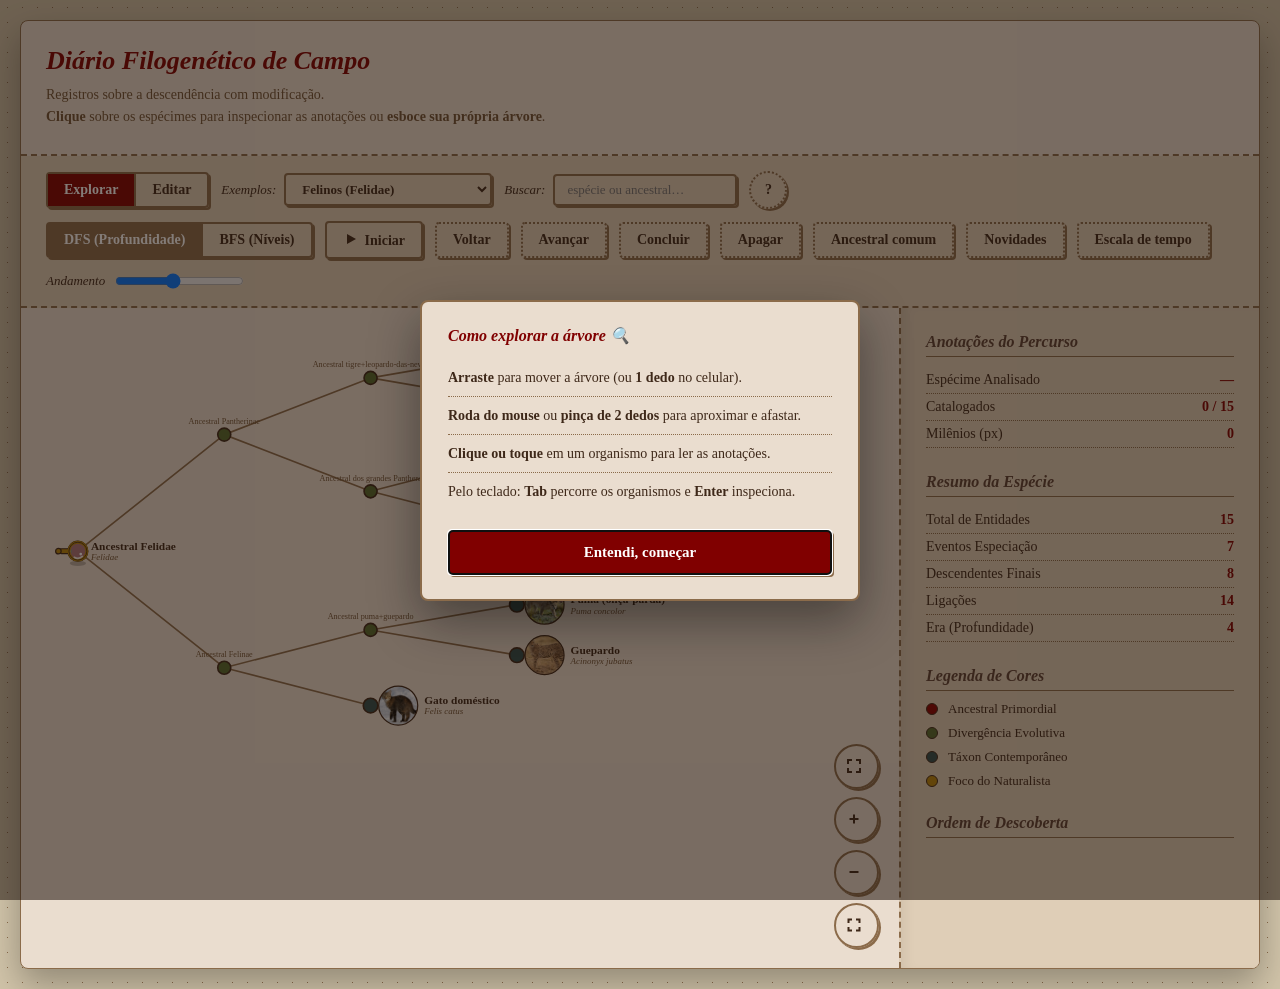
<file: index.html>
<!DOCTYPE html>
<html lang="pt-BR">
<head>
<meta charset="UTF-8">
<meta name="viewport" content="width=device-width, initial-scale=1.0">
<title>Robô Explorador</title>
<link rel="stylesheet" href="style.css">
</head>
<body>
<div id="tip"></div>

<div id="tutorial" role="dialog" aria-modal="true" aria-labelledby="tutTitle" hidden>
  <div class="tut-card">
    <h2 id="tutTitle">Como explorar a árvore 🔍</h2>
    <ul>
      <li><b>Arraste</b> para mover a árvore (ou <b>1 dedo</b> no celular).</li>
      <li><b>Roda do mouse</b> ou <b>pinça de 2 dedos</b> para aproximar e afastar.</li>
      <li><b>Clique ou toque</b> em um organismo para ler as anotações.</li>
      <li>Pelo teclado: <b>Tab</b> percorre os organismos e <b>Enter</b> inspeciona.</li>
    </ul>
    <button id="tutClose">Entendi, começar</button>
  </div>
</div>

<div class="book-container">
  <header>
    <h1>Diário Filogenético de Campo</h1>
    <p>Registros sobre a descendência com modificação.<br> <b>Clique</b> sobre os espécimes para inspecionar as anotações ou <b>esboce sua própria árvore</b>.</p>
  </header>

  <div class="controls">
    <div class="seg" id="modeSeg">
      <button data-mode="explore" class="active">Explorar</button>
      <button data-mode="edit">Editar</button>
    </div>

    <label class="lbl">Exemplos:
      <select id="collectionSel">
        <option value="__felidae">Felinos (Felidae)</option>
        <option value="exemplos/1_primatas_evolucao_humana.json">Primatas (evolução humana)</option>
        <option value="exemplos/2_vertebrados_classes.json">Vertebrados (classes)</option>
        <option value="exemplos/3_canideos.json">Canídeos</option>
        <option value="exemplos/4_dinossauros_e_aves.json">Dinossauros e aves</option>
        <option value="exemplos/5_arvore_da_vida_3_dominios.json">Árvore da vida (3 domínios)</option>
        <option value="exemplos/6_Cetartiodáctilos.json">Cetartiodáctilos</option>
        <option value="exemplos/7_arvore_da_vida_gigante.json">Árvore da vida (gigante)</option>
        <option value="exemplos/8_Lepidópteros.json">Lepidópteros</option>
      </select>
    </label>

    <label class="lbl">Buscar:
      <span class="search-wrap">
        <input type="text" id="searchInput" placeholder="espécie ou ancestral…" autocomplete="off">
        <div id="searchSuggest"></div>
      </span>
    </label>

    <button id="helpBtn" class="ghost" title="Como usar" aria-label="Como usar" data-tip="Mostra as dicas de navegação.">?</button>

    <span id="exploreControls" style="display:flex;gap:12px;align-items:center;flex-wrap:wrap">
      <div class="seg" id="algoSeg">
        <button data-algo="dfs" class="active" data-tip="Busca em Profundidade. Seguindo a linhagem contínua.">DFS (Profundidade)</button>
        <button data-algo="bfs" data-tip="Busca em Largura. Analisando todos os contemporâneos.">BFS (Níveis)</button>
      </div>
      <button id="playBtn">Iniciar</button>
      <button id="backBtn" class="ghost" data-tip="Volta um passo do robô.">Voltar</button>
      <button id="stepBtn" class="ghost" data-tip="Avança um passo do robô.">Avançar</button>
      <button id="finishBtn" class="ghost" data-tip="Pula direto para o fim, sem esperar o robô percorrer tudo.">Concluir</button>
      <button id="resetBtn" class="ghost">Apagar</button>
      <button id="moreBtn" class="ghost" aria-expanded="false" aria-controls="moreTools" data-tip="Mais ferramentas de estudo.">⋯ Mais</button>
      <span id="moreTools">
        <button id="mrcaBtn" class="ghost tgl" data-tip="Selecione duas espécies para ver o ancestral comum mais recente (ACR).">Ancestral comum</button>
        <button id="traitBtn" class="ghost tgl" data-tip="Mostra as novidades evolutivas que surgiram em cada ramo.">Novidades</button>
        <button id="timeBtn" class="ghost tgl" data-tip="Posiciona os nós por tempo (milhões de anos). Requer dados de idade nos ancestrais.">Escala de tempo</button>
      </span>
      <label class="lbl">Andamento
        <input type="range" id="speed" min="1" max="10" value="5">
      </label>
    </span>

    <span id="editControls" style="display:none;gap:12px;align-items:center;flex-wrap:wrap">
      <button id="undoBtn" class="ghost" data-tip="Desfazer (Ctrl+Z)" disabled>Desfazer</button>
      <button id="redoBtn" class="ghost" data-tip="Refazer (Ctrl+Y)" disabled>Refazer</button>
      <button id="newBtn" class="ghost">Nova Árvore</button>
      <button id="exampleBtn" class="ghost">Carregar Felidae</button>
      <button id="importBtn" class="ghost">Importar</button>
      <button id="exportBtn">Exportar</button>
      <button id="exportImgBtn" class="ghost" data-tip="Salva a árvore inteira como imagem PNG.">Salvar imagem</button>
      <input type="file" id="importFile" accept="application/json,.json" hidden>
    </span>
  </div>

  <div class="wrap">
    <div class="stage">
      <svg id="svg" viewBox="0 0 960 600" preserveAspectRatio="xMinYMin meet" tabindex="-1"
           role="group" aria-label="Árvore filogenética interativa. Use Tab para navegar entre os organismos e Enter para inspecionar."></svg>
      <div id="hintBar" role="status" aria-live="polite"></div>
      <div id="infoCard">
        <button id="infoClose" title="Fechar">&times;</button>
        <img id="infoImg" alt="">
        <div id="infoName"></div>
        <span id="infoBadge" class="badge"></span>
        <div id="infoSci"></div>
        <div id="infoDesc"></div>
        <div id="infoTrait"></div>
        <div id="infoAno"></div>
        <div id="infoAge"></div>
        <div id="infoTax"></div>
      </div>
      <div id="zoomCtrls">
        <button id="fullBtn" title="Tela cheia" aria-label="Tela cheia"><svg class="ic" viewBox="0 0 16 16" aria-hidden="true"><path d="M2 6V2h4"/><path d="M14 6V2h-4"/><path d="M2 10v4h4"/><path d="M14 10v4h-4"/></svg></button>
        <button id="zoomIn" title="Aproximar" aria-label="Aproximar"><svg class="ic" viewBox="0 0 16 16" aria-hidden="true"><line x1="8" y1="3.5" x2="8" y2="12.5"/><line x1="3.5" y1="8" x2="12.5" y2="8"/></svg></button>
        <button id="zoomOut" title="Afastar" aria-label="Afastar"><svg class="ic" viewBox="0 0 16 16" aria-hidden="true"><line x1="3.5" y1="8" x2="12.5" y2="8"/></svg></button>
        <button id="zoomReset" title="Redefinir zoom" aria-label="Redefinir zoom"><svg class="ic" viewBox="0 0 16 16" aria-hidden="true"><path d="M2.5 6V2.5H6"/><path d="M13.5 6V2.5H10"/><path d="M2.5 10v3.5H6"/><path d="M13.5 10v3.5H10"/></svg></button>
      </div>
    </div>
    
    <div class="side">
      <div id="explorePanel">
        <h2>Anotações do Percurso</h2>
        <div id="photoBox" style="display:none;text-align:center;margin-bottom:15px">
          <img id="curPhoto" alt="" style="width:100%;max-height:160px;object-fit:cover;border:4px solid #fff; box-shadow:2px 2px 10px rgba(0,0,0,0.2);">
          <div id="curPhotoCap" style="font-size:12px;font-family:'Courier New',monospace;color:var(--muted);margin-top:8px"></div>
        </div>
        <div class="stat" aria-live="polite" aria-atomic="true"><span>Espécime Analisado</span><b id="curNode">—</b></div>
        <div class="stat"><span>Catalogados</span><b id="visCount">0 / 0</b></div>
        <div class="stat"><span>Milênios (px)</span><b id="dist">0</b></div>

        <h2>Resumo da Espécie</h2>
        <div class="stat"><span>Total de Entidades</span><b id="tNodes">—</b></div>
        <div class="stat"><span>Eventos Especiação</span><b id="tInt">—</b></div>
        <div class="stat"><span>Descendentes Finais</span><b id="tLeaf">—</b></div>
        <div class="stat"><span>Ligações</span><b id="tEdges">—</b></div>
        <div class="stat"><span>Era (Profundidade)</span><b id="tDepth">—</b></div>

        <h2>Legenda de Cores</h2>
        <div class="legend">
          <div><span class="dot" style="background:var(--root)"></span> Ancestral Primordial</div>
          <div><span class="dot" style="background:var(--internal)"></span> Divergência Evolutiva</div>
          <div><span class="dot" style="background:var(--leaf)"></span> Táxon Contemporâneo</div>
          <div><span class="dot" style="background:var(--robot)"></span> Foco do Naturalista</div>
        </div>

        <h2>Ordem de Descoberta</h2>
        <ol class="order" id="orderList"></ol>
      </div>

      <div id="editPanel" style="display:none">
        <div class="hint">Use sua pena para desenhar uma nova árvore genealógica. Uma espécie geradora possui descendentes; uma terminal carece deles.</div>
        <h2>Ponto Selecionado</h2>
        <div id="noSel" class="hint" style="margin-top:0">Aguardando a seleção de um ramo na folha ao lado.</div>
        <div id="editFields" style="display:none">
          <div class="field">
            <label>Nomenclatura Comum</label>
            <input type="text" id="fName" placeholder="Ex: Felino Ancestral">
          </div>
          <div class="field">
            <label>Nomenclatura Científica</label>
            <input type="text" id="fSci" placeholder="Binomial">
          </div>
          <div class="field">
            <label>Ano / Autoria (ex.: 1758 (Linnaeus))</label>
            <input type="text" id="fAno" placeholder="Ano da descrição">
          </div>
          <div class="field">
            <label>Classificação (um por linha — Rank: valor)</label>
            <textarea id="fTax" rows="7" placeholder="Reino: Animalia&#10;Filo: Chordata&#10;Classe: Mammalia&#10;Ordem: Primates&#10;Família: Hominidae&#10;Gênero: Homo&#10;Espécie: Homo sapiens"></textarea>
          </div>
          <div class="field">
            <label>Idade / divergência em Mya (só nós ancestrais)</label>
            <input type="text" id="fAge" placeholder="Ex: 11">
          </div>
          <div class="field">
            <label>Novidade evolutiva que surge neste ramo</label>
            <input type="text" id="fTrait" placeholder="Ex: garras retráteis">
          </div>
          <div class="field">
            <label>Relato Biológico</label>
            <textarea id="fDesc" rows="5"></textarea>
          </div>
          <div class="field">
            <label>Ilustração (URL)</label>
            <input type="text" id="fImg">
          </div>
          <div class="field">
            <label>Esboço Local</label>
            <input type="file" id="fFile" accept="image/*">
            <img id="editPreview" alt="">
          </div>
          <div class="editbtns">
            <button id="addChild">Descer Ramo</button>
            <button id="addSibling" class="ghost">Novo Ramo</button>
            <button id="delNode" class="danger">Erradicar</button>
          </div>
        </div>
      </div>
    </div>
  </div>
</div>

<script src="app.js"></script>
</div>
</body>
</html>
</file>
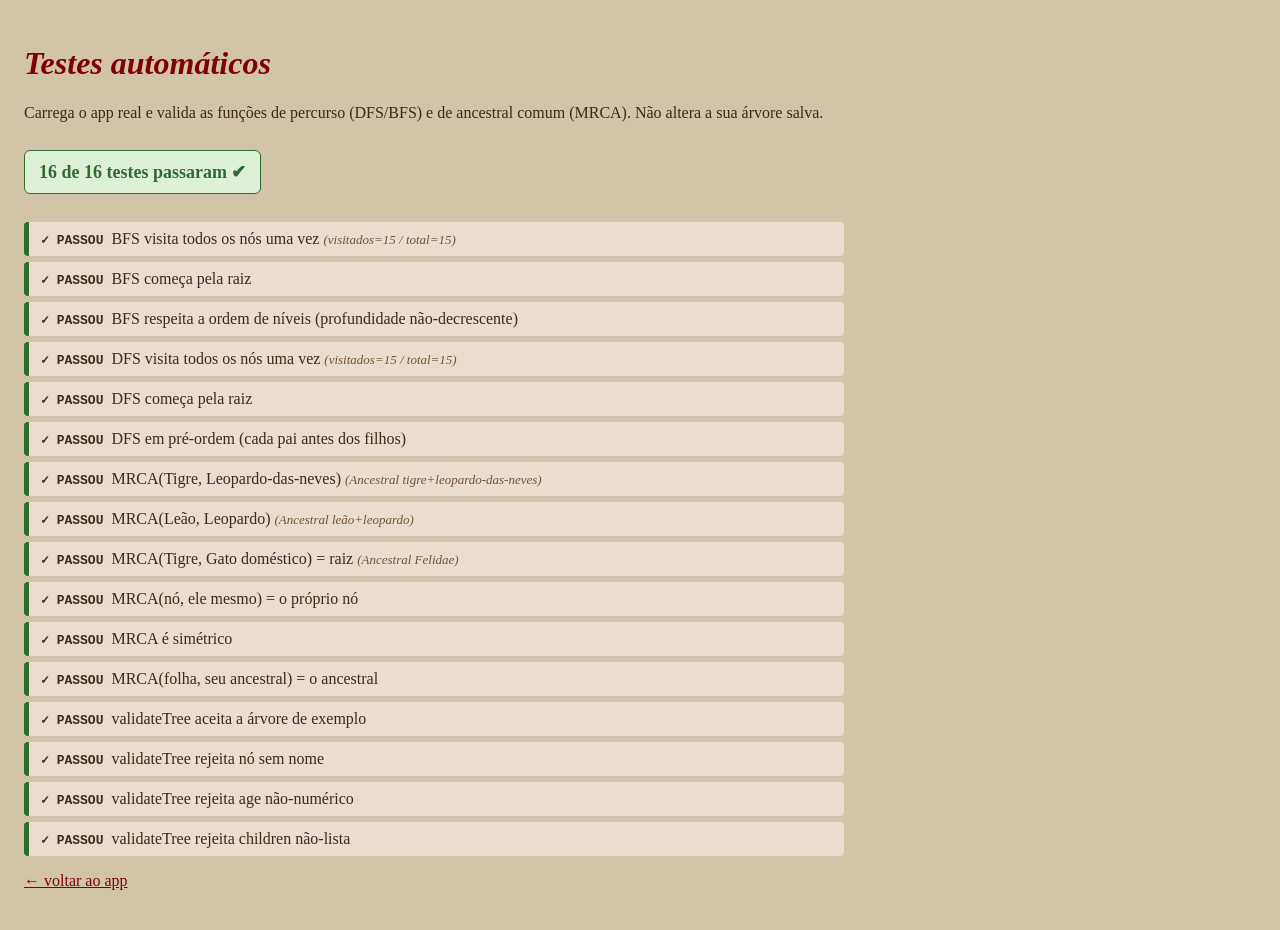
<file: tests.html>
<!DOCTYPE html>
<html lang="pt-BR">
<head>
<meta charset="UTF-8">
<meta name="viewport" content="width=device-width, initial-scale=1.0">
<title>Testes — Árvore Filogenética</title>
<style>
  body{font-family:"Georgia",serif;background:#d1c4a9;color:#3e2819;margin:0;padding:24px;}
  h1{color:#800000;font-style:italic;}
  #summary{font-size:18px;font-weight:bold;margin:12px 0;padding:10px 14px;border-radius:6px;display:inline-block;}
  .ok{background:#dff0d8;color:#2f6b2f;border:1px solid #2f6b2f;}
  .fail{background:#f2dede;color:#8b0000;border:1px solid #8b0000;}
  ul{list-style:none;padding:0;max-width:820px;}
  li{padding:8px 12px;margin:6px 0;border-radius:4px;border-left:5px solid #999;background:#eaddcf;}
  li.pass{border-left-color:#2f6b2f;}
  li.fail{border-left-color:#8b0000;background:#f7e4e4;}
  .tag{font-weight:bold;font-family:monospace;margin-right:8px;}
  .detail{color:#705335;font-size:13px;font-style:italic;}
  iframe{position:absolute;width:1000px;height:700px;left:-9999px;top:-9999px;border:0;}
  a{color:#800000;}
</style>
</head>
<body>
  <h1>Testes automáticos</h1>
  <p>Carrega o app real e valida as funções de percurso (DFS/BFS) e de ancestral comum (MRCA). Não altera a sua árvore salva.</p>
  <div id="summary">Executando…</div>
  <ul id="list"></ul>
  <p><a href="index.html">← voltar ao app</a></p>

  <iframe id="app" src="index.html"></iframe>

<script>
const TEST_SRC = `(function(){
  const results=[];
  const ok=(name,cond,detail)=>results.push({name,pass:!!cond,detail:detail||''});
  // usa a árvore de exemplo sem persistir (guarda e restaura a atual)
  const _bak = JSON.stringify(serialize(tree));
  try{
    tree = clone(EXAMPLE); layout();
    const byName={}; allNodes.forEach(n=>byName[n.name]=n);
    const N = totalNodes;

    // ---- BFS ----
    const bfs = buildBFS();
    ok('BFS visita todos os nós uma vez', bfs.filter(w=>w.arrive).length===N, 'visitados='+bfs.filter(w=>w.arrive).length+' / total='+N);
    ok('BFS começa pela raiz', bfs[0] && bfs[0].id===tree.id);
    let bfsMono=true,last=-1; const depthById={}; allNodes.forEach(n=>depthById[n.id]=n.depth);
    bfs.forEach(w=>{ const d=depthById[w.id]; if(d<last) bfsMono=false; last=d; });
    ok('BFS respeita a ordem de níveis (profundidade não-decrescente)', bfsMono);

    // ---- DFS ----
    const dfs = buildDFS();
    const arr = dfs.filter(w=>w.arrive).map(w=>w.id);
    ok('DFS visita todos os nós uma vez', arr.length===N && new Set(arr).size===N, 'visitados='+arr.length+' / total='+N);
    ok('DFS começa pela raiz', dfs[0] && dfs[0].id===tree.id);
    const pos={}; arr.forEach((id,i)=>pos[id]=i);
    let pre=true; allNodes.forEach(n=>{ if(n.parent && pos[n.parent.id]>pos[n.id]) pre=false; });
    ok('DFS em pré-ordem (cada pai antes dos filhos)', pre);

    // ---- MRCA ----
    const tigre=byName['Tigre'], leoNeves=byName['Leopardo-das-neves'], leao=byName['Leão'],
          leopardo=byName['Leopardo'], gato=byName['Gato doméstico'], pantherinae=byName['Ancestral Pantherinae'];
    const m1=computeMRCA(tigre,leoNeves);
    ok('MRCA(Tigre, Leopardo-das-neves)', m1 && m1.name==='Ancestral tigre+leopardo-das-neves', m1&&m1.name);
    const m2=computeMRCA(leao,leopardo);
    ok('MRCA(Leão, Leopardo)', m2 && m2.name==='Ancestral leão+leopardo', m2&&m2.name);
    const m3=computeMRCA(tigre,gato);
    ok('MRCA(Tigre, Gato doméstico) = raiz', m3 && m3.id===tree.id, m3&&m3.name);
    ok('MRCA(nó, ele mesmo) = o próprio nó', computeMRCA(tigre,tigre)===tigre);
    ok('MRCA é simétrico', computeMRCA(leao,leopardo)===computeMRCA(leopardo,leao));
    ok('MRCA(folha, seu ancestral) = o ancestral', computeMRCA(tigre,pantherinae)===pantherinae);

    // ---- validação de JSON ----
    ok('validateTree aceita a árvore de exemplo', validateTree(serialize(tree))===null);
    ok('validateTree rejeita nó sem nome', typeof validateTree({name:'r',children:[{sci:'x'}]})==='string');
    ok('validateTree rejeita age não-numérico', typeof validateTree({name:'r',age:'onze'})==='string');
    ok('validateTree rejeita children não-lista', typeof validateTree({name:'r',children:{}})==='string');
  } finally {
    // restaura a árvore original do usuário
    tree = JSON.parse(_bak);
    (function norm(n){ if(!n.children) n.children=[]; n.children.forEach(norm); })(tree);
    layout(); renderSVG();
  }
  return results;
})()`;

const iframe=document.getElementById('app');
iframe.addEventListener('load',()=>{
  let results;
  try{ results = iframe.contentWindow.eval(TEST_SRC); }
  catch(err){ results=[{name:'Falha ao executar os testes', pass:false, detail:err.message}]; }
  const list=document.getElementById('list');
  let passed=0;
  results.forEach(r=>{
    if(r.pass) passed++;
    const li=document.createElement('li');
    li.className=r.pass?'pass':'fail';
    li.innerHTML='<span class="tag">'+(r.pass?'✓ PASSOU':'✗ FALHOU')+'</span>'+r.name+
      (r.detail?' <span class="detail">('+r.detail+')</span>':'');
    list.appendChild(li);
  });
  const sum=document.getElementById('summary');
  const all=passed===results.length;
  sum.className=all?'ok':'fail';
  sum.textContent=passed+' de '+results.length+' testes passaram'+(all?' ✔':' — verifique as falhas');
});
</script>
</body>
</html>
</file>
<file: style.css>
:root{
    --bg:#d1c4a9; --panel:#eaddcf; --panel2:#dfceb7; --ink:#3e2819;
    --muted:#705335; --line:#8b6b4a; --accent:#5c4033; --accent2:#800000;
    --root:#8b0000; --internal:#556b2f; --leaf:#2f4f4f; --robot:#b8860b;
    --visited:#800000;
  }
  *{box-sizing:border-box}
  
  body{margin:0;font-family:"Georgia", "Times New Roman", serif;background:var(--bg);color:var(--ink);
    background-image: radial-gradient(#8b6b4a 0.5px, transparent 0.5px); background-size: 15px 15px;
    padding: 20px;}
    
  header{padding:25px;border-bottom:2px dashed var(--line);background:transparent;}
  header h1{margin:0;font-size:26px;font-style:italic;color:var(--accent2)}
  header p{margin:8px 0 0;color:var(--muted);font-size:14px;line-height:1.6}
  
  /* Adicionado overflow e radius para a caixa ser blindada e não vazar de jeito nenhum */
  .book-container { max-width: 1300px; margin: 0 auto; background: var(--panel); box-shadow: 0 15px 35px rgba(0,0,0,0.3); border: 1px solid var(--line); border-radius: 8px; overflow: hidden; }

  /* Adicionado min-height para garantir que sempre tenha respiro em telas pequenas */
  .wrap{display:flex;gap:0;height:calc(100vh - 240px); min-height:400px; flex-wrap:wrap;}
  
  /* A MÁGICA ESTÁ AQUI: min-height: 0 impede que o SVG empurre a caixa para baixo */
  .stage{flex:1 1 640px;min-width:340px;min-height:0;position:relative;background:transparent;overflow:hidden;}
  
  .side{flex:0 0 360px;background:var(--panel2);border-left:2px dashed var(--line);
    padding:25px;overflow:auto;max-height:calc(100vh - 240px); box-shadow:inset 10px 0 15px -10px rgba(0,0,0,0.1)}
    
  /* position absolute e top/left força a árvore a respeitar exatamente as 4 paredes da stage */
  #svg{position:absolute;top:0;left:0;width:100%;height:100%;display:block;overflow:hidden;
    touch-action:none;-webkit-user-select:none;user-select:none;}
  
  .controls{display:flex;flex-wrap:wrap;gap:12px;align-items:center;
    padding:15px 25px;background:var(--panel2);border-bottom:2px dashed var(--line)}
    
  button{background:transparent;color:var(--ink);border:2px solid var(--line);padding:8px 16px;
    border-radius:4px;font-weight:bold;cursor:pointer;font-size:14px;font-family:"Georgia",serif;
    transition:all 0.2s; box-shadow: 2px 2px 0 var(--line);}
  button:hover{background:var(--line);color:#fff; transform:translate(-1px,-1px); box-shadow: 3px 3px 0 var(--accent);}
  button:active{transform:translate(2px,2px); box-shadow:0 0 0 var(--line);}
  button:disabled{opacity:.4;cursor:not-allowed;box-shadow:none;}
  button.ghost{border-style:dotted;}
  button.danger{border-color:var(--accent2);color:var(--accent2);}
  button.danger:hover{background:var(--accent2);color:#fff;}
  
  .ic{width:16px;height:16px;vertical-align:-2px;margin-right:6px;fill:none;stroke:currentColor;stroke-width:2;}
  .ic-lg{width:22px;height:22px;vertical-align:-4px;margin-right:8px}
  .ic-fill{fill:currentColor;stroke:none}
  
  .seg{display:flex;border:2px solid var(--line);border-radius:4px; box-shadow: 2px 2px 0 var(--line);}
  .seg button{border:none;border-right:2px solid var(--line);box-shadow:none;border-radius:0;}
  .seg button:last-child{border:none;}
  .seg button.active{background:var(--line);color:#fff;}
  #modeSeg button.active{background:var(--accent2);color:#fff;}
  
  label.lbl{font-size:13px;color:var(--ink);display:flex;align-items:center;gap:8px;font-style:italic;}

  select {
    background: transparent; color: var(--ink); border: 2px solid var(--line);
    padding: 6px 12px; border-radius: 4px; font-weight: bold; cursor: pointer;
    font-size: 13px; font-family: "Georgia", serif; transition: all 0.2s;
    box-shadow: 2px 2px 0 var(--line); outline: none;
  }
  select:hover { border-color: var(--accent); }
  select:focus { border-color: var(--accent2); box-shadow: 2px 2px 0 var(--accent2); }
  select option { background: var(--panel); color: var(--ink); font-weight: normal; }
  
  h2{font-size:16px;font-style:italic;color:var(--accent); border-bottom:1px solid var(--line);padding-bottom:5px; margin:25px 0 10px;}
  h2:first-child{margin-top:0}
  
  .stat{display:flex;justify-content:space-between;font-size:14px;padding:5px 0; border-bottom:1px dotted var(--line)}
  .stat b{color:var(--accent2);}
  
  .legend{display:flex;flex-direction:column;gap:8px;font-size:13px}
  .legend div{display:flex;align-items:center;gap:10px}
  .dot{width:12px;height:12px;border-radius:50%;flex:0 0 auto; border:1px solid var(--ink);}
  
  ol.order{margin:0;padding-left:25px;font-size:14px; font-family:"Courier New", monospace;}
  ol.order li{padding:4px 0;color:var(--muted)}
  ol.order li.cur{color:var(--accent2);font-weight:bold;}
  ol.order li b{color:var(--ink);font-family:"Georgia", serif;}
  
  .badge{font-size:10px;padding:2px 8px;border-radius:2px;margin-left:6px;border:1px solid currentColor;}
  .b-root{color:var(--root); background:transparent;}
  .b-int{color:var(--internal); background:transparent;}
  .b-leaf{color:var(--leaf); background:transparent;}
  
  .node-label{font-size:14px;fill:var(--ink); font-weight:bold;}
  .node-sci{font-size:11px;font-style:italic;fill:var(--muted)}
  .int-label{font-size:10px;fill:var(--muted)}
  .edge{stroke:var(--line);stroke-width:2;fill:none; stroke-linecap:round;}
  .edge.walked{stroke:var(--visited);stroke-width:4;}
  
  .field{margin-bottom:15px}
  .field label{display:block;font-size:13px;color:var(--ink);margin-bottom:5px;font-style:italic;}
  .field input[type=text],.field textarea{width:100%;padding:10px;background:rgba(255,255,255,0.3);
    border:1px solid var(--line);color:var(--ink);font-size:14px;font-family:inherit;}
  .field input[type=text]:focus,.field textarea:focus{outline:none;border-color:var(--accent2); background:#fff;}
  
  .editbtns{display:flex;gap:8px;flex-wrap:wrap;margin-top:10px}
  .hint{font-size:13px;color:var(--ink);font-style:italic;line-height:1.6; border:1px solid var(--line);padding:15px;margin-bottom:15px; background:rgba(255,255,255,0.2);}
  #editPreview{display:none;width:100%;max-height:160px;object-fit:cover;border:3px solid #fff; box-shadow:2px 2px 10px rgba(0,0,0,0.2); margin-top:10px;}
  
  #infoCard{display:none;position:absolute;top:20px;left:20px;width:min(320px, calc(100% - 40px));z-index:20;
    background:var(--panel);border:2px solid var(--line);box-shadow:5px 5px 15px rgba(0,0,0,0.3);padding:20px;
    max-height:calc(100vh - 300px);overflow:auto;}
  #infoClose{position:absolute;top:8px;right:8px;width:28px;height:28px;line-height:1;
    padding:0;font-size:20px;border:1px solid var(--line);background:var(--panel2);color:var(--ink);
    border-radius:50%;cursor:pointer;box-shadow:none;display:flex;align-items:center;justify-content:center;}
  #infoClose:hover{background:var(--accent2);color:#fff;transform:none;}
  #infoAno{display:none;font-size:12px;color:var(--muted);font-style:italic;margin-top:10px;}
  #infoTax{display:none;margin-top:12px;font-size:12.5px;line-height:1.6;}
  #infoTax .tax-title{font-weight:bold;font-variant:small-caps;letter-spacing:.5px;color:var(--accent2);
    border-top:1px solid var(--line);padding-top:8px;margin-bottom:5px;}
  #infoTax .tax-rank{color:var(--muted);}
  #infoTax .tax-val{color:var(--ink);font-weight:bold;}
  #infoTax .tax-val.sci{font-style:italic;}
  
  #zoomCtrls{position:absolute;bottom:20px;right:20px;display:flex;flex-direction:column;gap:8px;z-index:20}
  #zoomCtrls button{width:45px;height:45px;padding:0;display:flex;align-items:center;justify-content:center; border-radius:50%;}
  /* tela cheia da área da árvore */
  .stage:fullscreen{background:var(--bg);width:100vw;height:100vh;}
  .stage:-webkit-full-screen{background:var(--bg);width:100vw;height:100vh;}
  
  #infoImg{display:none;width:100%;max-height:180px;object-fit:cover;border:4px solid #fff; box-shadow:2px 2px 10px rgba(0,0,0,0.2); margin-bottom:15px;}
  #infoName{font-size:20px;font-weight:bold;color:var(--accent2); font-style:italic;}
  #infoSci{font-size:13px;color:var(--muted);margin:4px 0 12px; font-family:"Courier New", monospace;}
  #infoDesc{font-size:14px;line-height:1.6;color:var(--ink)}
  
  #tip{position:fixed;z-index:50;max-width:300px;background:#fff;color:var(--ink);
    border:1px solid var(--line);padding:10px;font-size:13px;font-style:italic; box-shadow:3px 3px 10px rgba(0,0,0,0.1);
    opacity:0;transition:opacity .15s;pointer-events:none}
  #tip.show{opacity:1}

  /* --- recursos educacionais --- */
  button.tgl.active{background:var(--accent2);color:#fff;box-shadow:2px 2px 0 var(--accent);}
  #hintBar{position:absolute;top:16px;left:50%;transform:translateX(-50%);z-index:18;display:none;
    background:var(--accent2);color:#fff;padding:8px 16px;border-radius:4px;font-size:13px;font-style:italic;
    box-shadow:3px 3px 8px rgba(0,0,0,0.25);max-width:80%;text-align:center;}
  .clade-box{fill:var(--accent2);fill-opacity:0.07;stroke:var(--accent2);stroke-width:1.5;stroke-dasharray:6 4;}
  .clade-cap{font-size:12px;font-weight:bold;font-style:italic;fill:var(--accent2);}
  .trait-tag{font-size:10px;fill:#1c7293;font-style:italic;}
  .trait-mark{fill:#1c7293;stroke:#fff;stroke-width:1;}
  .mrca-path{stroke:#b8860b;stroke-width:5;fill:none;stroke-linecap:round;opacity:0.85;}
  .mrca-pick{fill:none;stroke:#1c7293;stroke-width:3;}
  .mrca-result{fill:none;stroke:#b8860b;stroke-width:3;}
  .mrca-cap{font-size:11px;font-weight:bold;fill:#8a5a00;}
  .axis-line{stroke:var(--line);stroke-width:1;}
  .axis-grid{stroke:var(--line);stroke-width:0.5;stroke-dasharray:3 5;opacity:0.5;}
  .axis-label{font-size:10px;fill:var(--muted);}
  .axis-title{font-size:11px;fill:var(--muted);font-style:italic;}
  .axis-band{fill:var(--line);}
  .age-tag{font-size:9px;fill:var(--accent2);font-style:italic;}
  #infoTrait{display:none;font-size:13px;line-height:1.5;color:#1c7293;font-style:italic;margin-top:10px;
    border-left:3px solid #1c7293;padding-left:8px;}
  #infoAge{display:none;font-size:12px;color:var(--muted);font-style:italic;margin-top:8px;}
  .locate-ring{fill:none;stroke:var(--robot);stroke-width:3;stroke-dasharray:4 3;}
  .search-wrap{position:relative;display:inline-block;}
  #searchInput{background:transparent;color:var(--ink);border:2px solid var(--line);
    padding:6px 12px;border-radius:4px;font-size:13px;font-family:"Georgia",serif;
    box-shadow:2px 2px 0 var(--line);outline:none;min-width:170px;}
  #searchInput:hover{border-color:var(--accent);}
  #searchInput:focus{border-color:var(--accent2);box-shadow:2px 2px 0 var(--accent2);}
  #searchSuggest{position:absolute;top:calc(100% + 3px);left:0;right:0;z-index:60;display:none;
    min-width:210px;background:var(--panel);border:2px solid var(--line);border-radius:4px;
    max-height:174px;overflow:auto;box-shadow:4px 6px 14px rgba(0,0,0,0.28);}
  #searchSuggest.show{display:block;}
  #searchSuggest .opt{padding:5px 10px;cursor:pointer;border-bottom:1px dotted var(--line);}
  #searchSuggest .opt:last-child{border-bottom:none;}
  #searchSuggest .opt:hover,#searchSuggest .opt.active{background:var(--accent2);color:#fff;}
  #searchSuggest .opt .nm{font-size:13px;font-weight:bold;}
  #searchSuggest .opt .kind{font-size:10px;font-weight:normal;opacity:.65;font-style:italic;}
  #searchSuggest .opt .sci{display:block;font-size:11px;font-style:italic;color:var(--muted);font-family:"Courier New",monospace;}
  #searchSuggest .opt:hover .sci,#searchSuggest .opt.active .sci{color:#f0e0d0;}

  /* lupa do naturalista: balanço, brilho e efeitos de chegada */
  @keyframes magbob{0%,100%{transform:translateY(0)}50%{transform:translateY(-2.2px)}}
  .mag-bob{animation:magbob 1.1s ease-in-out infinite;}
  @keyframes magglint{0%,100%{opacity:.25}50%{opacity:1}}
  .mag-glint{animation:magglint 1.5s ease-in-out infinite;}
  @keyframes rippleAnim{from{r:10px;opacity:.85}to{r:36px;opacity:0}}
  .ripple{animation:rippleAnim .62s ease-out forwards;}
  @keyframes popAnim{0%{transform:scale(1)}45%{transform:scale(1.75)}100%{transform:scale(1)}}
  .node-pop{animation:popAnim .42s ease-out; transform-box:fill-box; transform-origin:center;}
  @keyframes bubbleAnim{0%{opacity:0}14%{opacity:1}72%{opacity:1}100%{opacity:0}}
  .speech{animation:bubbleAnim 1.45s ease forwards;}

  /* foco visível por teclado nos nós da árvore (acessibilidade) */
  #svg g:focus{outline:none;}
  #svg g:focus-visible{outline:3px solid var(--robot); outline-offset:2px;}

  /* respeita quem prefere menos movimento: desliga animações decorativas */
  @media (prefers-reduced-motion: reduce){
    .mag-bob,.mag-glint,.ripple,.node-pop,.speech{animation:none !important;}
  }

  /* responsividade: em telas estreitas empilha e garante altura da árvore */
  @media (max-width: 1040px){
    .wrap{height:auto;}
    .stage{flex:1 1 100%; min-width:0; height:62vh; min-height:340px;}
    .side{flex:1 1 100%; max-height:none; border-left:none; border-top:2px dashed var(--line);
      box-shadow:none;}
    .book-container{overflow:visible;}
    #infoCard{max-height:calc(62vh - 40px);}
  }
  /* menu "Mais": no desktop os botões aparecem soltos; o botão de alternância fica escondido */
  #moreTools{display:contents;}
  #moreBtn{display:none;}

  /* telas de celular: menos padding e cabeçalho/controles mais compactos */
  @media (max-width: 560px){
    body{padding:8px;}
    header{padding:18px;}
    header h1{font-size:22px;}
    .controls{padding:12px 15px;gap:8px;}
    .side{padding:18px;}
    /* no celular, agrupa as ferramentas extras atrás do botão "Mais" */
    #moreBtn{display:inline-flex;}
    #moreTools{display:none;flex-basis:100%;gap:8px;flex-wrap:wrap;}
    #moreTools.show{display:flex;}
  }

  /* tutorial de gestos (primeira visita) */
  #tutorial{position:fixed;inset:0;z-index:100;display:flex;align-items:center;justify-content:center;
    background:rgba(30,18,10,0.55);padding:20px;}
  #tutorial[hidden]{display:none;}
  .tut-card{background:var(--panel);border:2px solid var(--line);border-radius:8px;max-width:440px;width:100%;
    padding:24px 26px;box-shadow:0 20px 50px rgba(0,0,0,0.4);}
  .tut-card h2{margin:0 0 14px;color:var(--accent2);font-style:italic;border:none;padding:0;}
  .tut-card ul{list-style:none;padding:0;margin:0 0 20px;}
  .tut-card li{font-size:14px;line-height:1.5;color:var(--ink);padding:8px 0;border-bottom:1px dotted var(--line);}
  .tut-card li:last-child{border-bottom:none;}
  .tut-card button{width:100%;background:var(--accent2);color:#fff;border-color:var(--accent2);padding:12px;font-size:15px;}
  .tut-card button:hover{background:#a00;color:#fff;}
  #helpBtn{width:38px;height:38px;padding:0;border-radius:50%;font-weight:bold;}
</file>
